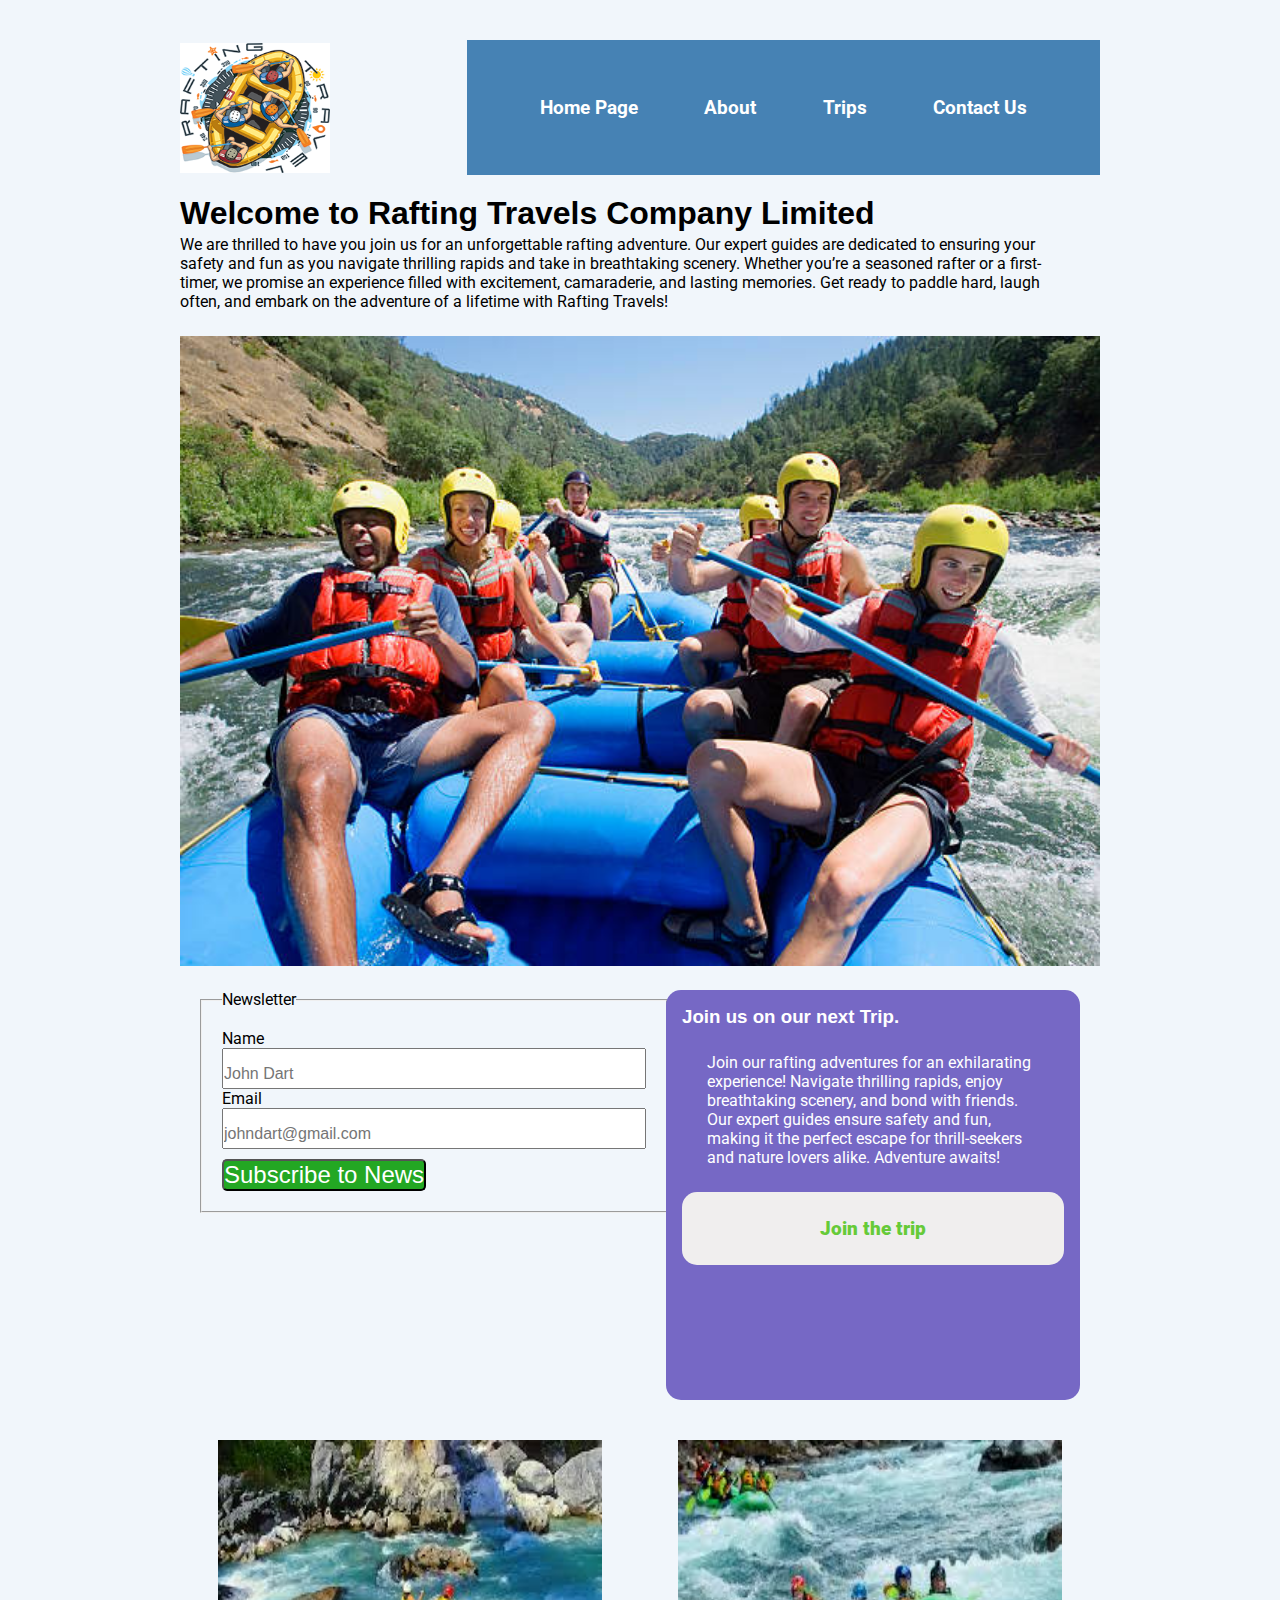
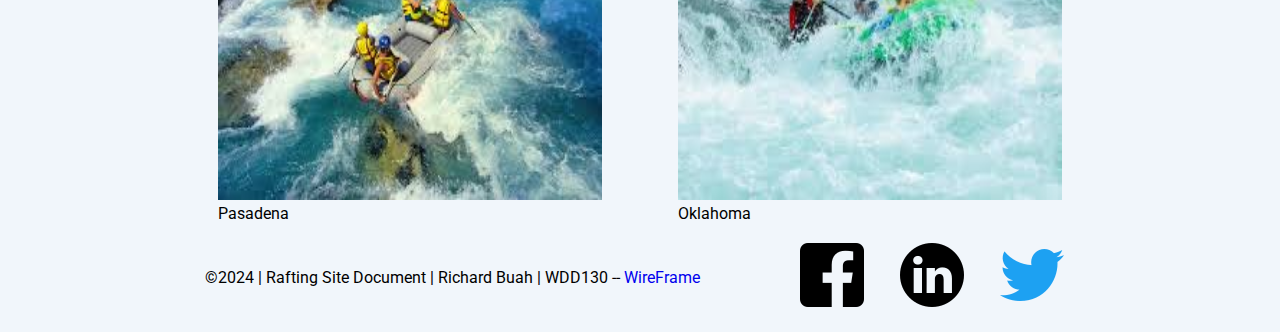
<file: wwr/index.html>
<!DOCTYPE html>
<html lang="en-US">
<head>
    <meta charset="UTF-8">
    <meta name="viewport" content="width=device-width, initial-scale=1.0">
    <meta name="description" content="Richard Buah | WDD130 | Rafting Site Home Page">
    <meta name="author" content="Richard Buah">
    <link rel="stylesheet" href="styles/rafting.css">
    <title>Rafting Site Home Page</title>
</head>
<body>
    <header>
        <img src="images/logo.png" alt="logo">
        <nav>
            <a href="index.html">Home Page</a>
            <a href="about.html">About</a>
            <a href="trips.html">Trips</a>
            <a href="contact.html">Contact Us</a>
        </nav>
    </header>
    <main>
        <div class="hmsg">
            <h1>Welcome to Rafting Travels Company Limited</h1>
            <p>We are thrilled to have you join us for an unforgettable rafting adventure. Our expert guides are dedicated to ensuring your safety and fun as you navigate thrilling rapids and take in breathtaking scenery. Whether you’re a seasoned rafter or a first-timer, we promise an experience filled with excitement, camaraderie, and lasting memories. Get ready to paddle hard, laugh often, and embark on the adventure of a lifetime with Rafting Travels!</p>
            <img src="images/idxpic.png" alt="Big water rafting image">
        </div>
        <div class="nws">
            <div class="formcont">
                <form class="indexform">
                    <fieldset>
                        <legend>Newsletter</legend>
                        <label for="name">
                            Name
                            <input type="text" id="name" name="name" title="Enter your fullname" placeholder="John Dart">
                        </label>
                        <label for="useremail">
                            Email
                            <input type="text" id="useremail" name="useremail" title="Enter your email address" placeholder="johndart@gmail.com">
                        </label>
                        <button type="submit" title="Click to subscribe to our news update for free.">Subscribe to News</button>
                    </fieldset>
                </form>
                <div class="infocont">
                    <h3>Join us on our next Trip.</h3>
                    <p>Join our rafting adventures for an exhilarating experience! Navigate thrilling rapids, enjoy breathtaking scenery, and bond with friends. Our expert guides ensure safety and fun, making it the perfect escape for thrill-seekers and nature lovers alike. Adventure awaits!</p>
                    <a href="trips.html"><p id="cta">Join the trip</p></a>
                </div>
            </div>
            <div class="whtwater">
                <figure>
                    <img src="images/indexpic1.png" alt="Rafting water picture">
                    <figcaption>Pasadena</figcaption>
                </figure>
                <figure>
                    <img src="images/indexpic2.png" alt="Rafting water picture">
                    <figcaption>Oklahoma</figcaption>
                </figure>
            </div>
        </div>
    </main>
    <footer>
        <p>&copy;2024 | Rafting Site Document | Richard Buah | WDD130   -- <a href="https://app.moqups.com/go8dtfEEEuuCVm4LXmhq4f82VV6Ewj2v/view/page/ad64222d5">WireFrame</a></p>
        <a href="http://facebook.com"><img src="images/facebookicon.png" alt="facebook icon"></a>
        <a href="http://linkedin.com"><img src="images/linkedinicon.png" alt="linkedin icon"></a>
        <a href="https://twitter.com"><img src="images/twittericon.png" alt="twitter icon"></a>
    </footer>
</body>
</html>
</file>
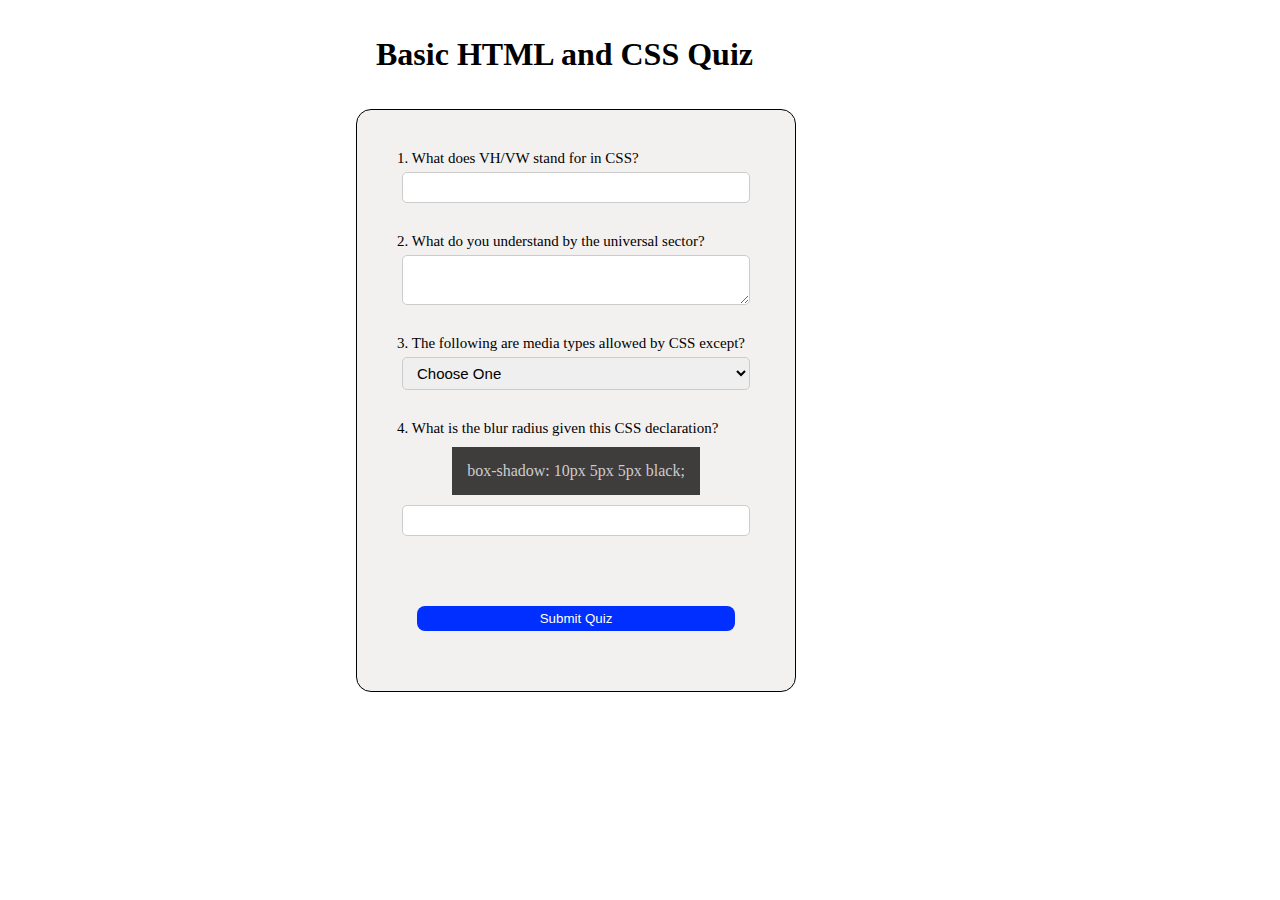
<file: quiz.html>
<!DOCTYPE html>
<html lang="en-US">
<head>
    <meta charset="UTF-8">
    <meta name="viewport" content="width=device-width, initial-scale=1.0">
    <title>WDD 130 | HTML Form - Quiz</title>
    <link rel="stylesheet" href="styles/quiz.css">
</head>
<body>
    <header>
        <h1>Basic HTML and CSS Quiz</h1>
    </header>
    <main>
        <form>
            <label for="q1">
                1. What does VH/VW stand for in CSS?
                <input type="text" id="q1" name="q1">
            </label>
            <label for="q2">
                2. What do you understand by the universal sector?
                <textarea name="q2" id="q2"></textarea>
            </label>
            <label for="q3">
                3. The following are media types allowed by CSS except?
                <select name="q3" id="q3">
                    <option value="" selected disabled> Choose One</option>
                    <option value="comment1">
                        audio
                    </option>
                    <option value="comment2">
                        visual
                    </option>
                    <option value="comment3">
                        interactive media
                    </option>
                    <option value="comment4">
                        None of the above.
                    </option>
                </select>
            </label>
            <label for="q4" id="qs4">
                4. What is the blur radius given this CSS declaration?
                <span id="container04">
                    box-shadow: 10px 5px 5px black;
                </span>
                <input type="number" name="q4" id="q4">
            </label>
            <div class="buttoncontainer">
                <label class="submitButton">
                <button type="submit" id="sbmt">Submit Quiz</button>
                </label>
            </div>
        </form>
    </main>
    <footer>

    </footer>
</body>
</html>
</file>
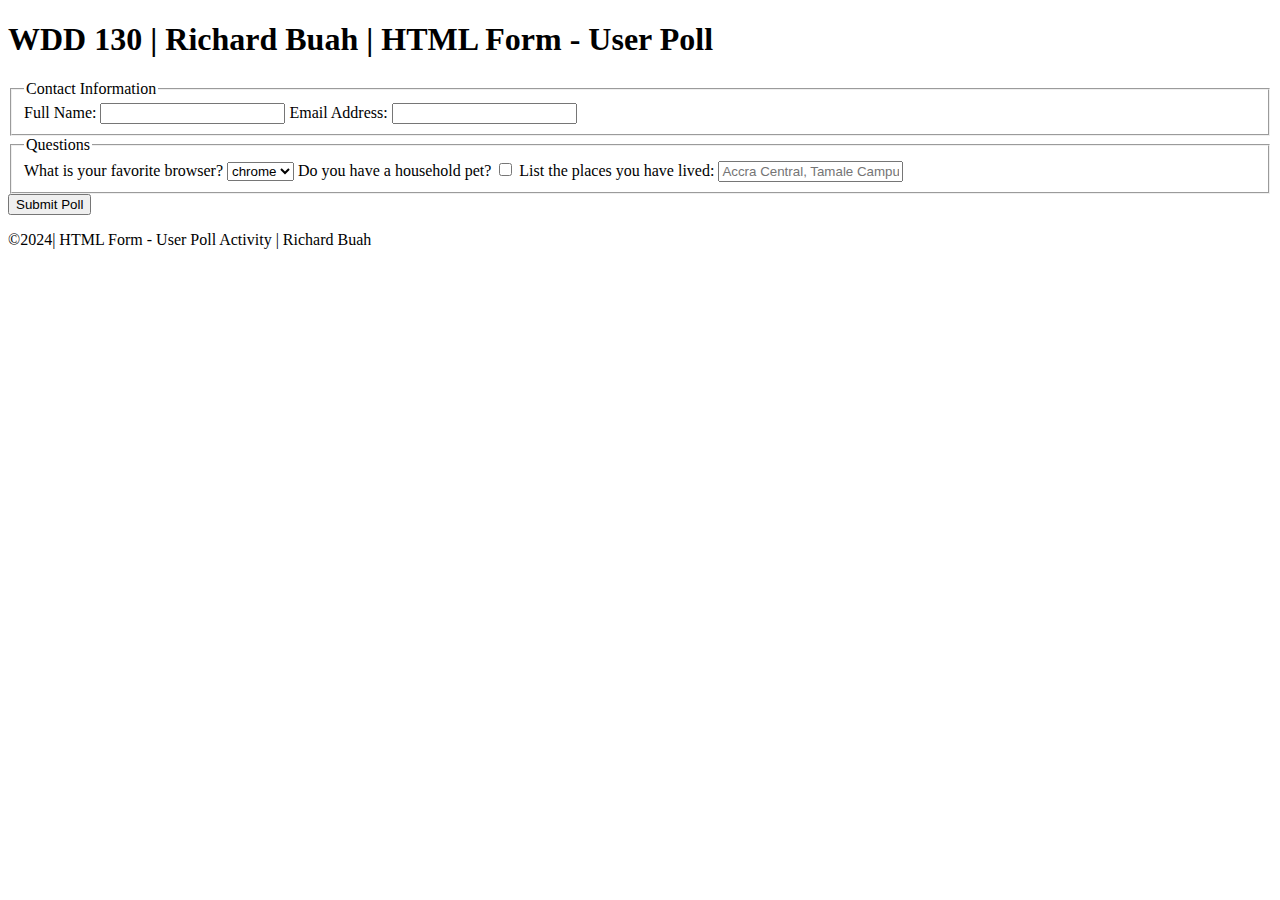
<file: week05/poll-form.html>
<!DOCTYPE html>
<html lang="en">
<head>
    <meta charset="UTF-8">
    <meta name="viewport" content="width=device-width, initial-scale=1.0">
    <title>WDD 130 | HTML Form - User Poll</title>
</head>
<body>
    <header>
        <h1>WDD 130 | Richard Buah | HTML Form - User Poll</h1>
    </header>
    <main>
        <form>
            <fieldset>
                <legend>Contact Information</legend>
                <label for="fullname">Full Name: 
                    <input type="text" id="fullname" name="fullname">
                </label>
                <label for="useremail">Email Address: 
                    <input type="text" name="useremail" id="useremail">
                </label>
            </fieldset>
            <fieldset>
                <legend>Questions</legend>
                <label for="question1">What is your favorite browser?
                    <select name="options" id="favoriteBrowserOptions">
                        <option value="chrome">chrome</option>
                        <option value="Safari">Safari</option>
                        <option value="Mozila">Mozila</option>
                    </select>
                </label>
                <label for="question2">Do you have a household pet?
                    <input type="checkbox" name="pet" id="pet">
                </label>
                <label for="placesLived">List the places you have lived:
                    <input type="text" name="placesLived" id="placesLived" placeholder="Accra Central, Tamale Campus, Korlegono Station">
                </label>
            </fieldset>
            <button type="submit">Submit Poll</button>
        </form>
    </main>
    <footer>
        <p>&copy;2024| HTML Form - User Poll Activity | Richard Buah </p>
    </footer>
</body>
</html>
</file>
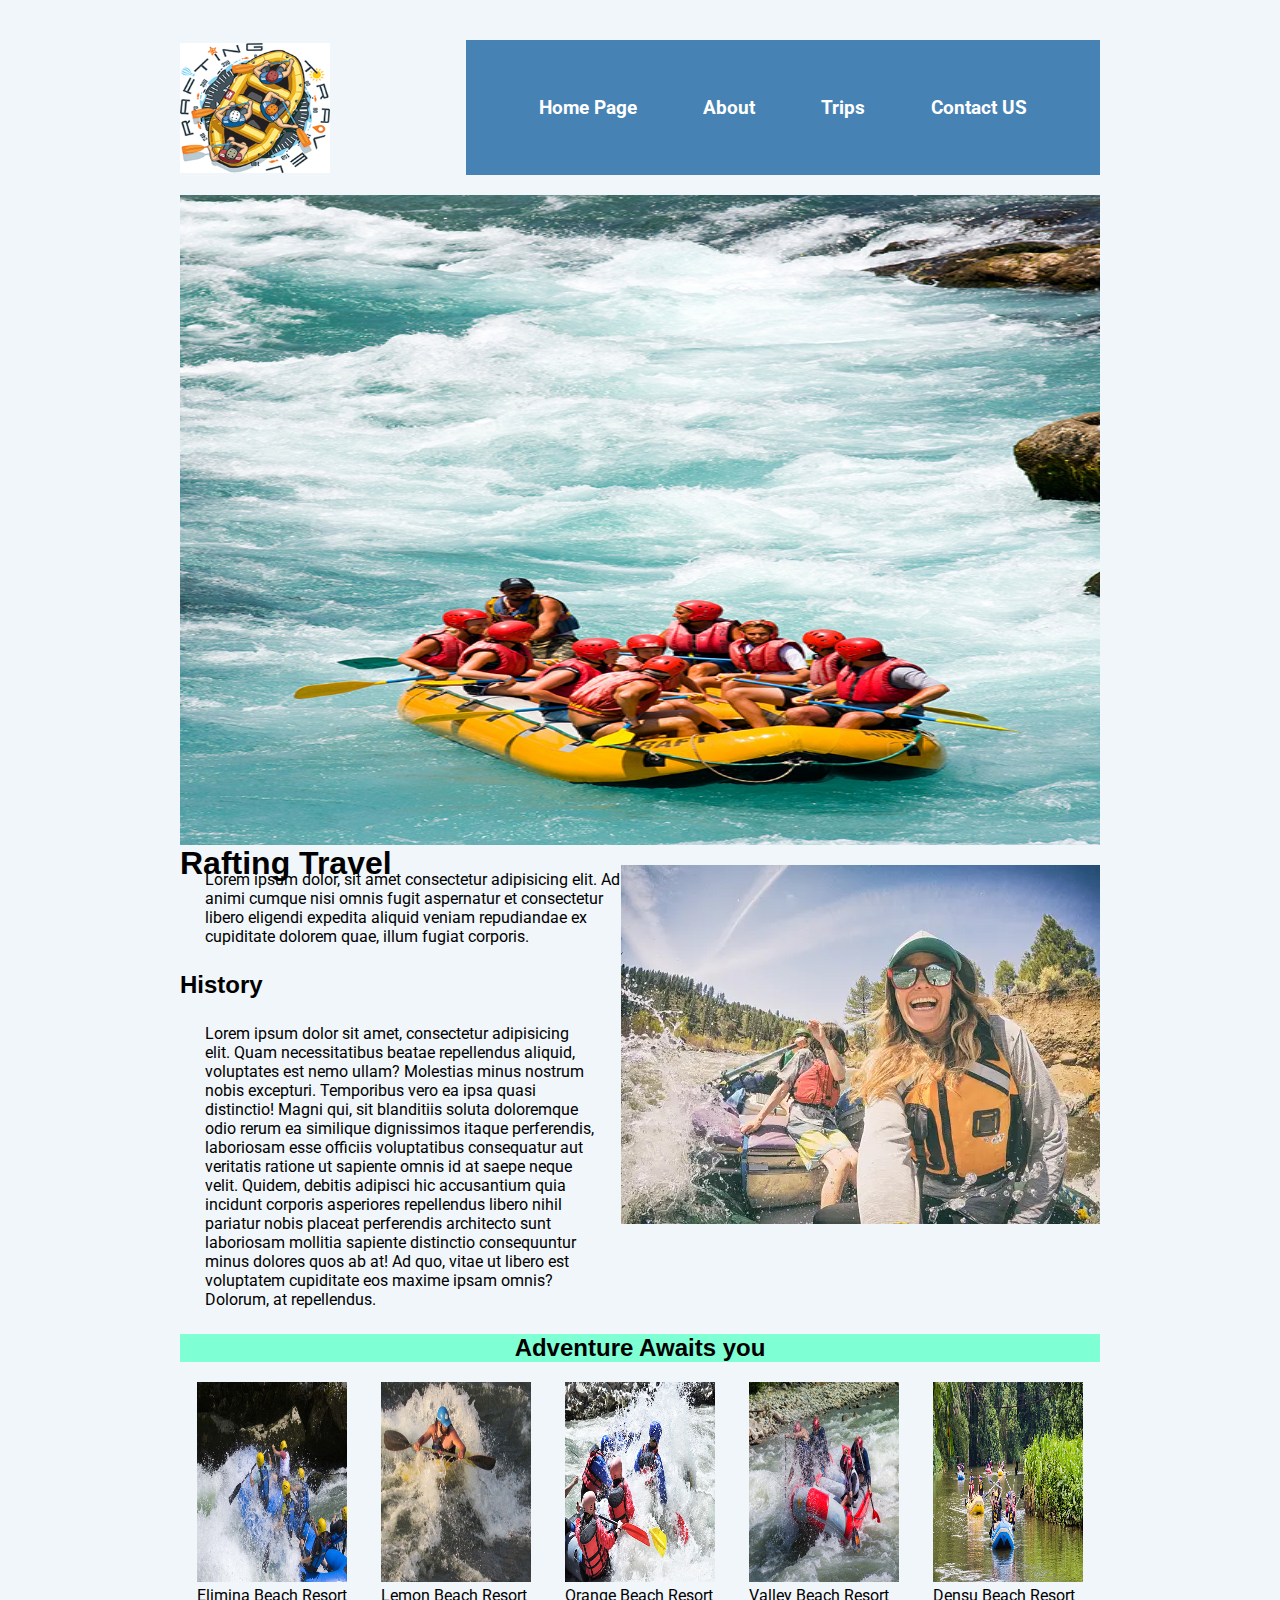
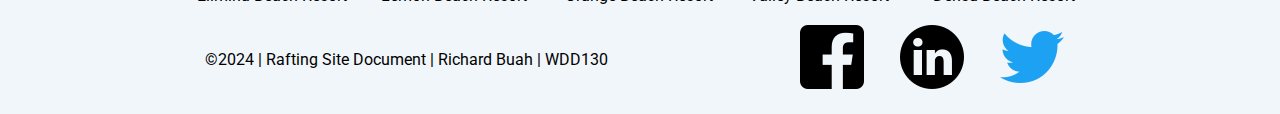
<file: wwr/about.html>
<!DOCTYPE html>
<html lang="en-US">
<head>
    <meta charset="UTF-8">
    <meta name="viewport" content="width=device-width, initial-scale=1.0">
    <meta name="description" content="About Page">
    <meta name="author" content="Richard Buah">
    <title>About Us</title>
    <link rel="stylesheet" href="styles/rafting.css">
</head>
<body>
    <header>
        <img src="images/logo.png" alt="logo">
        <nav>
            <a href="index.html">Home Page</a>
            <a href="about.html">About</a>
            <a href="trips.html">Trips</a>
            <a href="contact.html">Contact US</a>
        </nav>
    </header>

    <main>
        <div class="hero">
            <img src="images/heroimage.png" alt="Image of boat on water">
            <h1>Rafting Travel</h1>
        </div>
        <article>
            <img src="images/heroclient.png" alt="happy client">
            <p>Lorem ipsum dolor, sit amet consectetur adipisicing elit. Ad animi cumque nisi omnis fugit aspernatur et consectetur libero eligendi expedita aliquid veniam repudiandae ex cupiditate dolorem quae, illum fugiat corporis.</p>
        </article>
        
        <section class="history">
            <h2>History</h2>
            <p>Lorem ipsum dolor sit amet, consectetur adipisicing elit. Quam necessitatibus beatae repellendus aliquid, voluptates est nemo ullam? Molestias minus nostrum nobis excepturi. Temporibus vero ea ipsa quasi distinctio! Magni qui, sit blanditiis soluta doloremque odio rerum ea similique dignissimos itaque perferendis, laboriosam esse officiis voluptatibus consequatur aut veritatis ratione ut sapiente omnis id at saepe neque velit. Quidem, debitis adipisci hic accusantium quia incidunt corporis asperiores repellendus libero nihil pariatur nobis placeat perferendis architecto sunt laboriosam mollitia sapiente distinctio consequuntur minus dolores quos ab at! Ad quo, vitae ut libero est voluptatem cupiditate eos maxime ipsam omnis? Dolorum, at repellendus.</p>
        </section>
        <section class="adventure">
            <h2>Adventure Awaits you</h2>
            <div>
                <figure>
                    <img src="images/raft1.png" alt="White Water rafting">
                    <figcaption>Elimina Beach Resort</figcaption>
                </figure>
                <figure>
                    <img src="images/raft2.png" alt="White Water rafting">
                    <figcaption>Lemon Beach Resort</figcaption>
                </figure>
                <figure>
                    <img src="images/raft3.png" alt="White Water rafting">
                    <figcaption>Orange Beach Resort</figcaption>
                </figure>
                <figure>
                    <img src="images/raft4.png" alt="White Water rafting">
                    <figcaption>Valley Beach Resort</figcaption>
                </figure>
                <figure>
                    <img src="images/raft5.png" alt="White Water rafting">
                    <figcaption>Densu Beach Resort</figcaption>
                </figure>                
            </div>
        </section>
        
    </main>

    <footer>
        <p>&copy;2024 | Rafting Site Document | Richard Buah | WDD130</p>
        <a href="http://facebook.com"><img src="images/facebookicon.png" alt="facebook icon"></a>
        <a href="http://linkedin.com"><img src="images/linkedinicon.png" alt="linkedin icon"></a>
        <a href="https://twitter.com"><img src="images/twittericon.png" alt="twitter icon"></a>
    </footer>
</body>
</html>
</file>
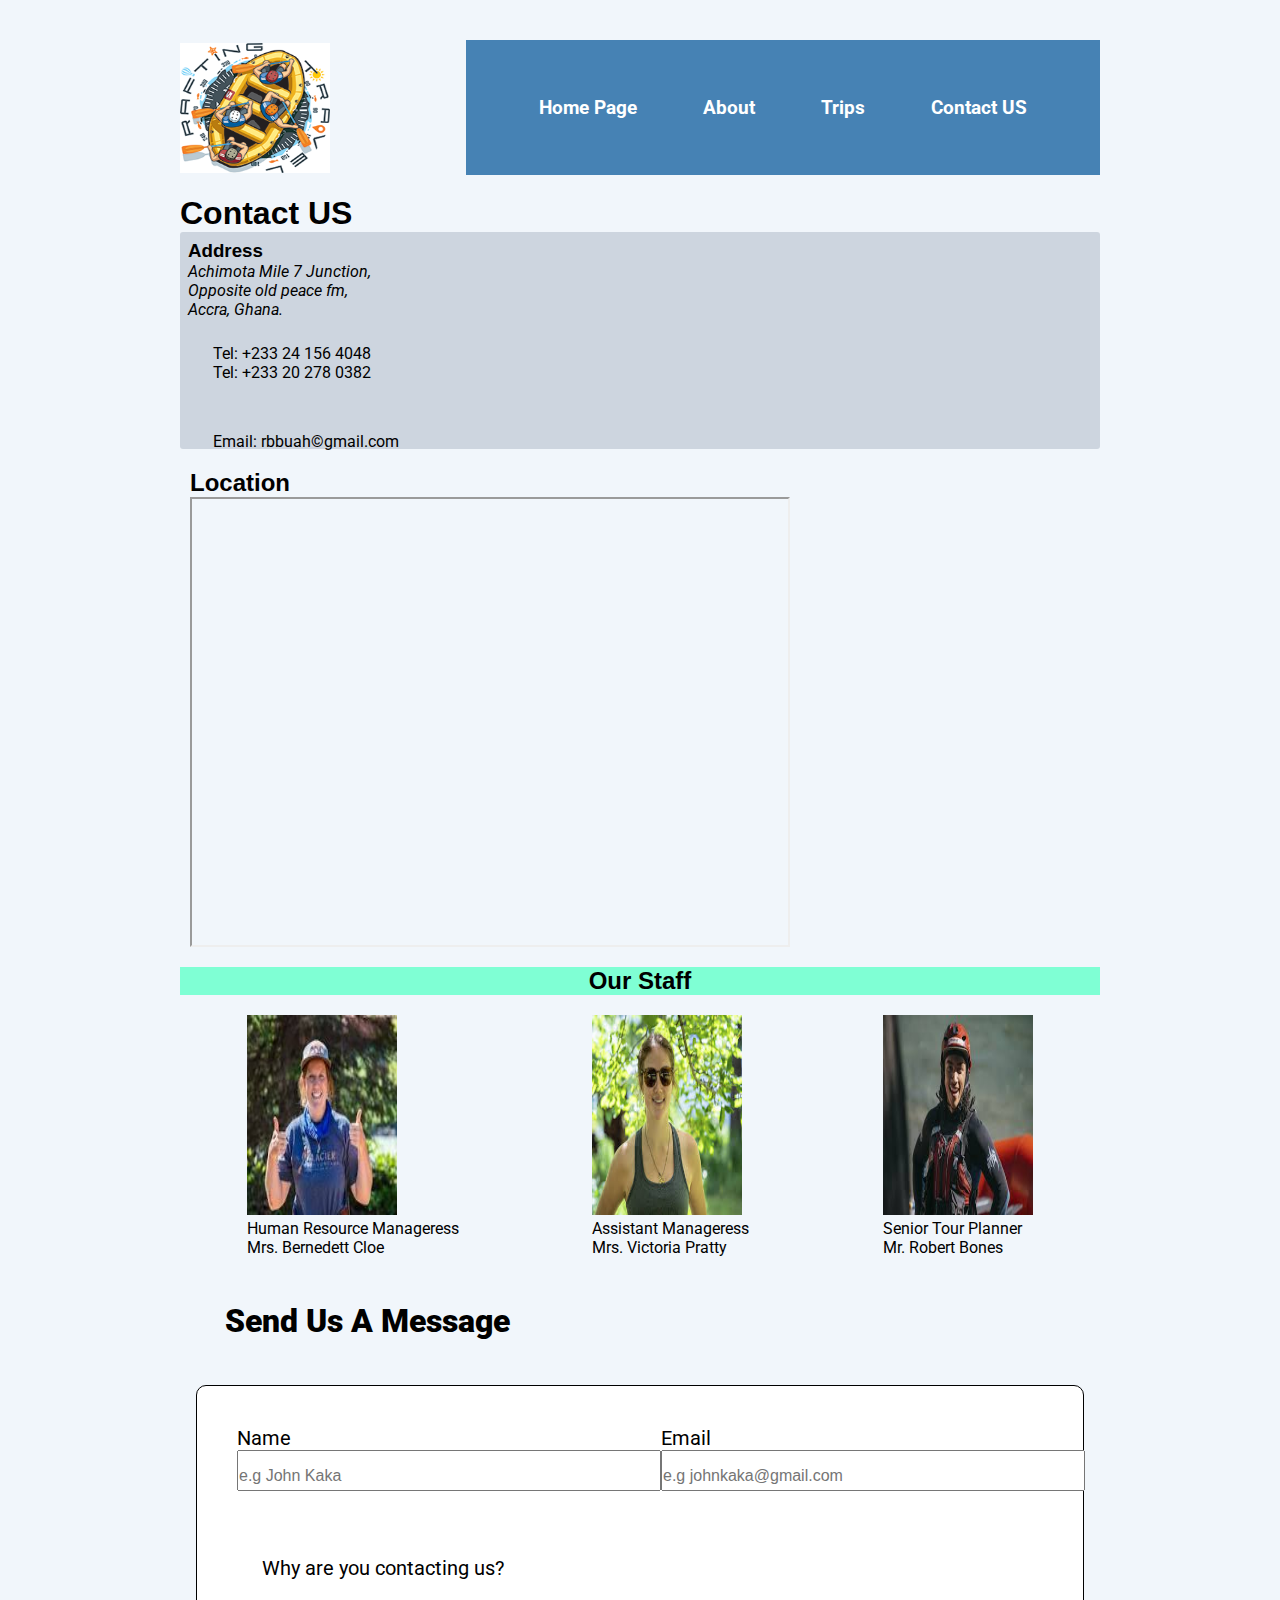
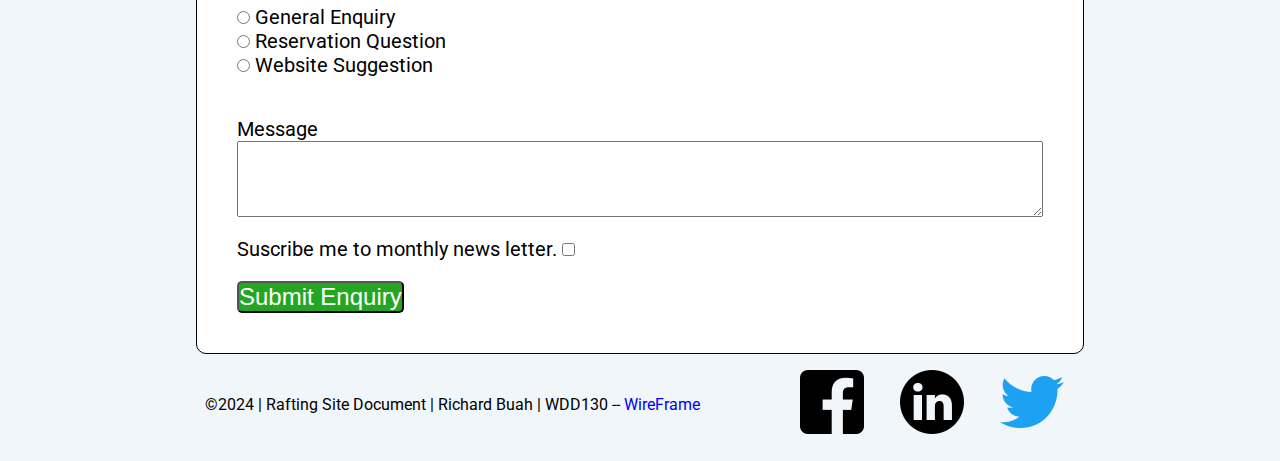
<file: wwr/contact.html>
<!DOCTYPE html>
<html lang="en-US">
<head>
    <meta charset="UTF-8">
    <meta name="viewport" content="width=device-width, initial-scale=1.0">
    <meta name="description" content="Contact Us Page">
    <meta name="author" content="Richard BUah">
    <title>Contact Us</title>
    <link rel="stylesheet" href="styles/rafting.css">
</head>
<body>
    <header>
        <img src="images/logo.png" alt="logo">
        <nav>
            <a href="index.html">Home Page</a>
            <a href="about.html">About</a>
            <a href="trips.html">Trips</a>
            <a href="contact.html">Contact US</a>
        </nav>
    </header>

    <main>
        <h1>Contact US</h1>
        <div class="container">
            <h3>Address</h3>
            <div class="address">
                <address>Achimota Mile 7 Junction, <br>Opposite old peace fm, <br>Accra, Ghana.</address>
            </div>
            <div class="phoneNum">
                <p>Tel: +233 24 156 4048 <br>Tel: +233 20 278 0382</p>
            </div>
            <div class="email">
                <p><span>Email</span>: rbbuah&copy;gmail.com</p>
            </div>
        </div>
        <div class="maps">
            <h2>Location</h2>
            <iframe src="https://www.google.com/maps/embed?pb=!1m18!1m12!1m3!1d3974.000309404929!2d-1.243635325018051!3d5.103646594873344!2m3!1f0!2f0!3f0!3m2!1i1024!2i768!4f13.1!3m3!1m2!1s0xfddfe527a5ad867%3A0xa6c8db57aee2da22!2sCape%20Coast%20Castle!5e0!3m2!1sen!2sgh!4v1717417107366!5m2!1sen!2sgh" width="600" height="450" allowfullscreen="" loading="lazy" referrerpolicy="no-referrer-when-downgrade"></iframe>
        </div>
        <div class="middle">
            <div class="adventure">
                <h2>Our Staff</h2>
                <div>
                    <figure>
                        <img src="images/Hrm.png" alt="White Water rafting">
                        <figcaption>Human Resource Manageress <br> Mrs. Bernedett Cloe</figcaption>
                    </figure>
                    <figure>
                        <img src="images/assistantmr.png" alt="White Water rafting">
                        <figcaption>Assistant Manageress <br> Mrs. Victoria Pratty</figcaption>
                    </figure>
                    <figure>
                        <img src="images/seniortourgaurd.png" alt="White Water rafting">
                        <figcaption>Senior Tour Planner <br>Mr. Robert Bones</figcaption>
                    </figure>               
                </div>
            </div>
        </div>
        <div class="msgs">
            <p>Send Us A Message</p>
        </div>
        <div class="form">
            <form>
                <div class="formContainer">
                    <div class="info">
                        <label for="name" class="names">
                            Name
                            <input type="text" name="name" id="name" title="Enter your full name" placeholder="e.g John Kaka">
                        </label>
                        <label for="useremail" class="emails">
                            Email
                            <input type="text" name="useremail" id="useremail" title="Enter valid email address" placeholder="e.g johnkaka@gmail.com">
                        </label>
                    </div>
                    <div class="issue">
                        <p>Why are you contacting us?</p>
                        <input type="radio" id="general" name="fav_language" value="HTML">
                        <label for="general">General Enquiry</label><br>
                        <input type="radio" id="rsv" name="fav_language" value="CSS">
                        <label for="rsv">Reservation Question</label><br>
                        <input type="radio" id="wbs" name="fav_language" value="JavaScript">
                        <label for="wbs">Website Suggestion</label>
                    </div>
                    <div class="message">
                        <label for="msg">
                            Message
                            <textarea name="msg" id="msg"></textarea>
                        </label>
                    </div>
                    <div class="sbs">
                        <label for="subscribe">
                            Suscribe me to monthly news letter.
                            <input type="checkbox" name="subscribe" id="subscribe">
                        </label>
                    </div>
                    <div class="sbmbtn">
                        <button type="submit">Submit Enquiry</button>  
                    </div>  
                </div>
            </form>
        </div>
    </main>

    <footer>
        <p>&copy;2024 | Rafting Site Document | Richard Buah | WDD130   -- <a href="https://app.moqups.com/PAqCm5JdfaCAnklgWC39BDRJZXg6McRI/view/page/a08b487e2">WireFrame</a></p>
        <a href="http://facebook.com"><img src="images/facebookicon.png" alt="facebook icon"></a>
        <a href="http://linkedin.com"><img src="images/linkedinicon.png" alt="linkedin icon"></a>
        <a href="https://twitter.com"><img src="images/twittericon.png" alt="twitter icon"></a>
    </footer>
</body>
</html>
</file>
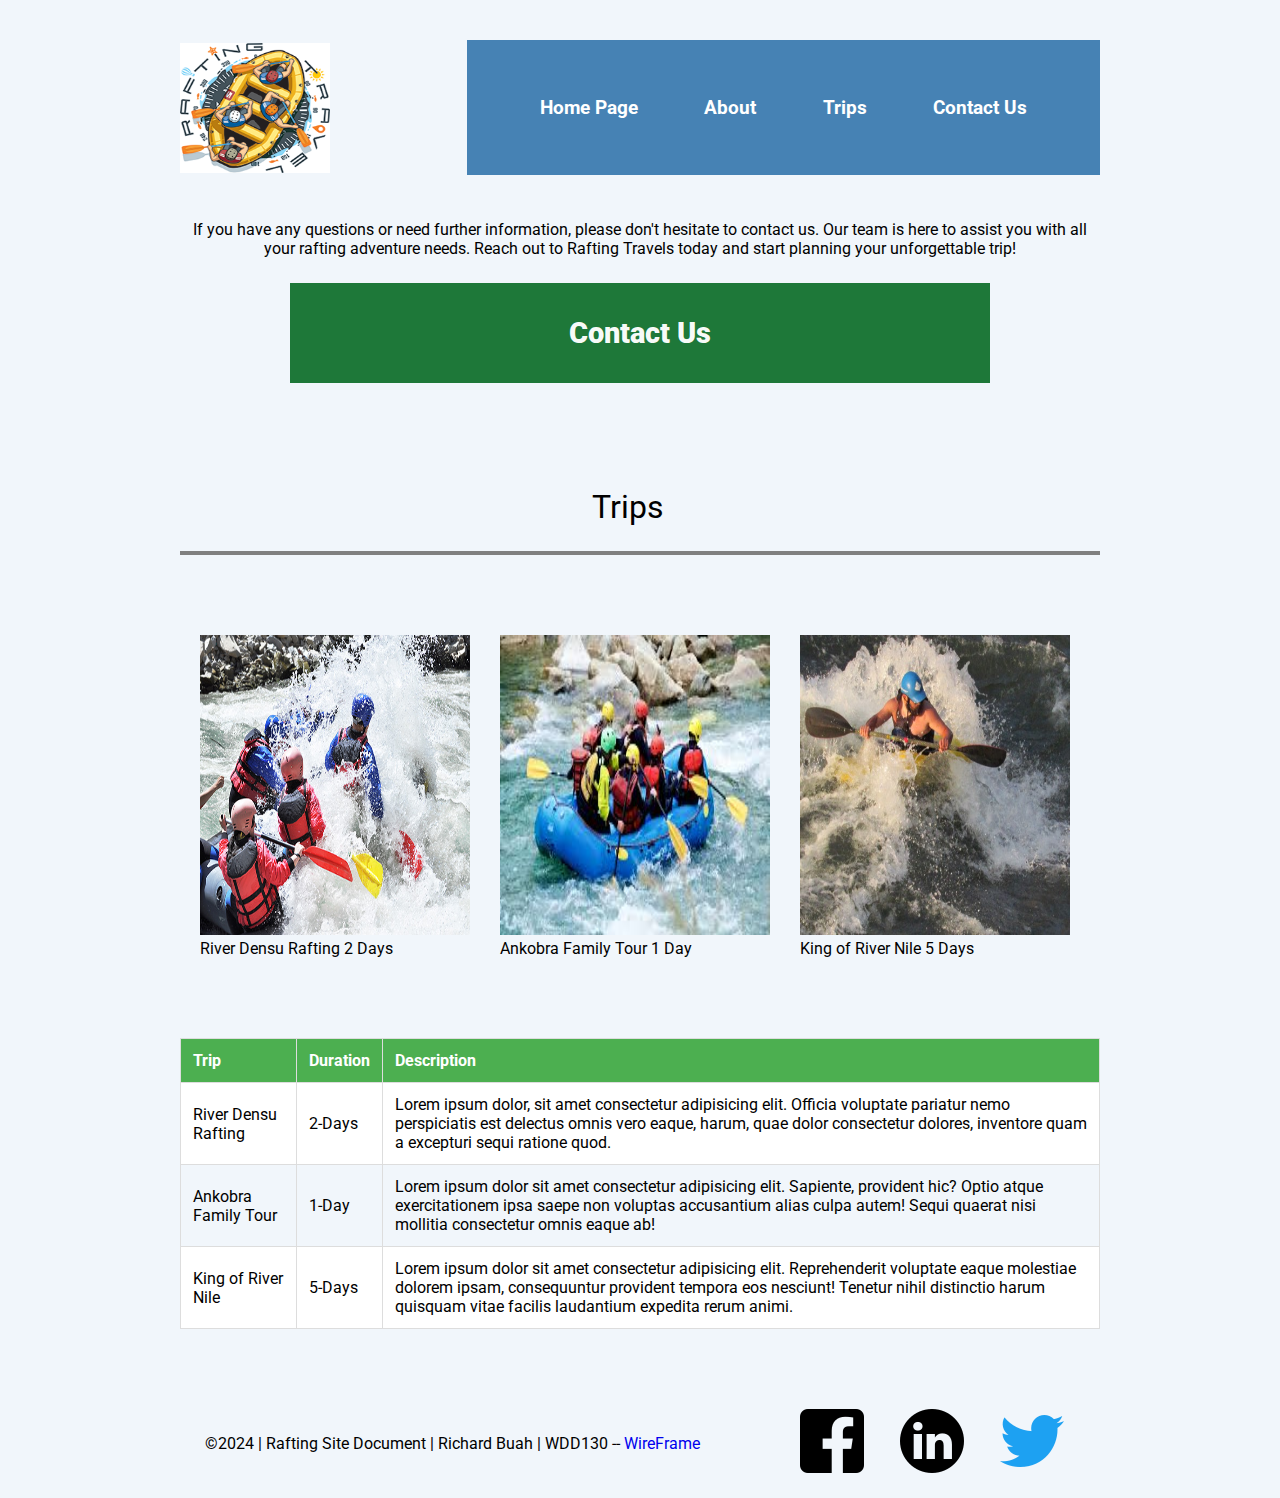
<file: wwr/trips.html>
<!DOCTYPE html>
<html lang="en-US">
<head>
    <meta charset="UTF-8">
    <meta name="viewport" content="width=device-width, initial-scale=1.0">
    <meta name="description" content="Rafting Site Trips Page">
    <meta name="author" content="Richard Buah">
    <link rel="stylesheet" href="styles/rafting.css">
    <title>Trips Page</title>
</head>
<body>
    <header>
        <img src="images/logo.png" alt="logo">
        <nav>
            <a href="index.html">Home Page</a>
            <a href="about.html">About</a>
            <a href="trips.html">Trips</a>
            <a href="contact.html">Contact Us</a>
        </nav>
    </header>
    <main>
        <p id="tripintro">If you have any questions or need further information, please don't hesitate to contact us. Our team is here to assist you with all your rafting adventure needs. Reach out to Rafting Travels today and start planning your unforgettable trip!</p>
        <div class="contactref">
            <a href="contact.html"><p id="ctat" title="Click to proceed">Contact Us</p></a>
        </div>
        <p id="tripshead">Trips</p>
        <div class="dvdln"></div>
        <div class="tripdscr">
            <figure>
                <img src="images/raft3.png" alt="">
                <figcaption>River Densu Rafting 2 Days</figcaption>
            </figure>
            <figure>
                <img src="images/raft6.png" alt="">
                <figcaption>Ankobra Family Tour 1 Day</figcaption>
            </figure>
            <figure>
                <img src="images/raft2.png" alt="">
                <figcaption>King of River Nile 5 Days</figcaption>
            </figure>
        </div>
        <div class="triptbl">
            <table>
                <tr>
                  <th>Trip</th>
                  <th>Duration</th>
                  <th>Description</th>
                </tr>
                <tr>
                  <td>River Densu Rafting</td>
                  <td>2-Days</td>
                  <td >Lorem ipsum dolor, sit amet consectetur adipisicing elit. Officia voluptate pariatur nemo perspiciatis est delectus omnis vero eaque, harum, quae dolor consectetur dolores, inventore quam a excepturi sequi ratione quod.</td>
                </tr>
                <tr>
                  <td>Ankobra Family Tour</td>
                  <td>1-Day</td>
                  <td >Lorem ipsum dolor sit amet consectetur adipisicing elit. Sapiente, provident hic? Optio atque exercitationem ipsa saepe non voluptas accusantium alias culpa autem! Sequi quaerat nisi mollitia consectetur omnis eaque ab!</td>
                </tr>
                <tr>
                  <td>King of River Nile</td>
                  <td>5-Days</td>
                  <td >Lorem ipsum dolor sit amet consectetur adipisicing elit. Reprehenderit voluptate eaque molestiae dolorem ipsam, consequuntur provident tempora eos nesciunt! Tenetur nihil distinctio harum quisquam vitae facilis laudantium expedita rerum animi.</td>
                </tr>
              </table>
        </div>
    </main>
    <footer>
        <p>&copy;2024 | Rafting Site Document | Richard Buah | WDD130   -- <a href="https://app.moqups.com/iUovLN3OnkGv3diwqNfRr4pX3zWn3wr0/view/page/ad64222d5">WireFrame</a></p>
        <a href="http://facebook.com"><img src="images/facebookicon.png" alt="facebook icon"></a>
        <a href="http://linkedin.com"><img src="images/linkedinicon.png" alt="linkedin icon"></a>
        <a href="https://twitter.com"><img src="images/twittericon.png" alt="twitter icon"></a>
    </footer>
</body>
</html>
</file>
<file: wwr/styles/rafting.css>
@import url('https://fonts.googleapis.com/css2?family=Nunito&family=Roboto:ital,wght@0,100;0,300;0,400;0,500;0,700;0,900;1,100;1,300;1,400;1,500;1,700;1,900&display=swap');

/* Universal Selector */
* {
    margin: 0;
    padding: 0;
    box-sizing: border-box;
}

/* || VARIABLES */

:root {
    /* FONTS */
    --paragraph-font: "Roboto", sans-serif;
    --heading-font: "Fugas One", sans-serif;
    /* END FONTS */

    /* COLORS */
    --primary-color: rgb(11, 146, 146);
    --secondary-color: rgb(0,52,89);
    --accent1-color: rgb(0,49,54);
    --accent2-color: rgb(206,255,255);
    --nav-background-color: #c3e3e7;
    --nav-link-color: rgb(255,105,180);
    --nav-hover-link-color: hsla(0, 0%, 0%, 0.6);
    --nav-hover-background-color: #f5f5f5;
    --background-color: rgba(162, 195, 226, 0.15);
    /* END OF COLORS */
}

body {
    font-family: var(--paragraph-font);
    max-width: 960px;
    padding: 20px;
    background-color: var(--background-color);
    margin: 0 auto;
}

header {
    display: grid;
    align-items: center;
    margin: 20px auto;
}

header img {
    grid-row: 1/2;
    grid-column: 1/2;
    width: 150px;
    height: 130px;
}

header nav {
    grid-row: 1/2;
    display: flex;
    justify-content: space-around;
    font-size: 1.25em;
    background-color: steelblue;
}

nav {
    padding: 2em;
    display: flex;
    justify-content: space-evenly;
    align-items: center;
}

nav a {
    color: white;
    display: block;
    padding: 1rem;
    text-decoration: none;
    font-size: 1.2rem;
    font-weight: 700;
}

h1, h2, h3, h4, h5, h6 {
    font-family: var(--heading-font);
}

p {
    padding: 25px;
}

a {
    text-decoration: none;
}

.container {
    width: 920px;
    height: 217px;
    padding: 8px 8px 8px 8px;
    background: #cdd5df;
    border-radius: 3px 3px 3px 3px; 
}

.container h1 {
    display: flex;
    justify-content: center;
    margin: 20px;
}


.hero div {
    position: relative;
}

div h1, div article {
    position: absolute;
}

.hero img {
    display: block;
    width: 100%;
    height: 650px;
}

article img {
    float: right;
    margin: 20px auto;
}

.history {
    display: grid;
    grid-column: 1/2;
    grid-row: 1/2;
}

.adventure div, .whtwater {
    display: flex;
    justify-content: space-around;
    margin: 20px auto;
}

.adventure img {
    width: 150px;
    height: 200px;
}

.adventure h2 {
    display: flex;
    justify-content: center;
    background-color: aquamarine;
}

.maps {
    display: flex;
    flex-direction: column;
    margin: 20px 10px;
}

.formContainer {
    font-size: 1.25rem;
    border: 1px solid black;
    border-radius: 10px;
    padding: 20px;
    background-color: white;
    margin: 1rem;
    display: flex;
    flex-direction: column;
}

.info {
    display: flex;
    justify-content: space-between;
    margin: 20px;
    font-size: 1.25rem;
}

.issue {
    margin: 20px;
}

.info label {
    display: flex;
    flex-direction: column;
}

input {
    font-size: 2rem;
}

input::placeholder {
    font-family: 'Gill Sans', 'Gill Sans MT', Calibri, 'Trebuchet MS', sans-serif;
    font-size: 1rem;
}

button {
    font-size: 1.5rem;
    border-radius: 5px;
    background-color: rgb(35, 167, 35);
    color: white;
    max-width: 600px;
}

textarea {
    font-size: 2rem;
}

.message label {
    display: flex;
    flex-direction: column;
    margin: 20px;
}

.sbs label {
    margin: 20px;
}

.sbmbtn {
    margin: 20px;
    display: flex;
    justify-content: flex-start;
}

.msgs {
    font-size: 2rem;
    font-weight: 900;
    margin: 20px;
}

.formcont {
    display: flex;
    justify-content: space-between;
}

.indexform {
    max-width: 50%;
    height: 50vh;
}

.hmsg img {
    width: 100%;
    height: 70vh;
}

.hmsg p {
    display: block;
    padding-top: 40px;
    padding-left: 0;
}

.whtwater img {
    width: 30vw;
    height: 40vh;
}

.indexform fieldset, .infocont {
    margin: 20px;
    padding: 20px;
}

.indexform button {
    margin-top: 10px;
}

.infocont {
    width: 45%;
    padding: 1rem;
    border-radius: 15px;
    background-color: rgb(118, 104, 197);
    color: white;
}

.contactref {
    width: 700px;
    margin: 0 auto;
    height: 100px;
}

#ctat {
    background-color:rgb(25, 117, 53, 0.98);
    color: rgb(255, 255, 255, 0.98);
    display: flex;
    justify-content: center;
    align-items: center;
    font-weight: 900;
    font-size: larger;
    max-width: 800px;
    height: 100%;
}

#ctat:hover {
    transform: scale(1.05);
    cursor: pointer;
    color: rgba(255, 255, 255);
    background-color:rgba(25, 117, 53);
}

#cta {
    background-color:rgb(240, 238, 238);
    border-radius: 15px;
    color: rgb(102, 202, 56);
    display: flex;
    justify-content: center;
    font-weight: 900;
    font-size: larger;
}

.contactref a {
    font-size: 1.5rem;
}

#cta:hover {
    transform: scale(1.05);
    cursor: pointer;
    background-color: rgb(255, 255, 255);
    color: rgb(102, 202, 56);   
}

#tripintro {
    padding-left: 0;
    padding-right: 0;
    text-align: center;
}

.tripdscr {
    display: grid;
    grid-template-columns: 300px 300px 300px;
}

.tripdscr img {
    max-width: 270px;
    height: 300px;
    margin-left: 20px;
}

.dvdln {
    border: 2px solid gray;
    margin-bottom: 5em;
}

.tripdscr figcaption {
    margin-left: 20px;
}

#tripshead {
    padding-left: 0;
    margin: 0 auto;
    margin-top: 5rem;
    display: flex;
    justify-content: center;
    font-size: 2rem;
}

.nws {
    margin: 0 auto;
}

table {
    width: 100%;
    border-collapse: collapse;
    margin: 5em 0 5em;
    
}

th, td {
    border: 1px solid #ddd;
    padding: 12px;
    text-align: left;
}

th {
    background-color: #4CAF50;
    color: white;
}

tr:nth-child(even) {
    background-color: #fff;
}

tr:hover {
    background-color: #ddd;
}

footer {
    display: grid;
    grid-template-columns: 1fr 100px 100px 100px;
}
</file>
<file: styles/quiz.css>
@import url('https://fonts.googleapis.com/css2?family=Nunito&family=Roboto:ital,wght@0,100;0,300;0,400;0,500;0,700;0,900;1,100;1,300;1,400;1,500;1,700;1,900&display=swap');

/* Universal Selector */
*{
    margin: 0;
    padding: 0;
    box-sizing: border-box;
}

body {
    font-family: 'Times New Roman', Times, serif;
    max-width: 600px;
    margin: 0 auto;
}

header, main {
    max-width: 440px;
    margin: 1rem;
    padding: 20px;

}

main {
    border: 1px solid black;
    border-radius: 15px;
    background-color: rgb(243, 240, 240);
}

form {
    margin: 20px;
    display: grid;
    grid-template-columns: repeat(auto-fit, minmax(200px, 1fr));
    gap: 20px;
}

label {
    display: flex;
    flex-direction: column;
    font-size: 15px;
    margin-bottom: 5px;
}

#qs4 span {
    margin-top: 10px;
}

#q4 {
    margin-top: 10px;
}

input,
select,
textarea{
    padding: 6px 10px;
    border: 1px solid #ccc;
    border-radius: 5px;
    font-size: 15px;
    margin: 5px;
}

input:focus{
    outline-color: rgb(38,0,255);
}

.submitButton {
    display: flex;
    justify-content: flex-end;
    margin: 20px;
}

.buttoncontainer {
    margin-top: 20px;
    display: grid;
}

#container04 {
    max-width: 300px;
    display: flex;
    margin: 0 auto;
    background-color: rgb(63, 60, 60);
    color: #ccc;
    font-size: 1rem;
    padding: 15px;
}

button{
    background-color: rgb(0,47,255);
    border: transparent;
    border-radius: 8px;
    padding: 5px 10px;
    color: white;
    transition: 0.3s ease-in;
}

button:hover{
    background-color: #ccc;
    border: 2px solid rgb(0,47,255);
    color: black;
    transition: 0.3s ease-in;
    cursor: pointer;
}
</file>
